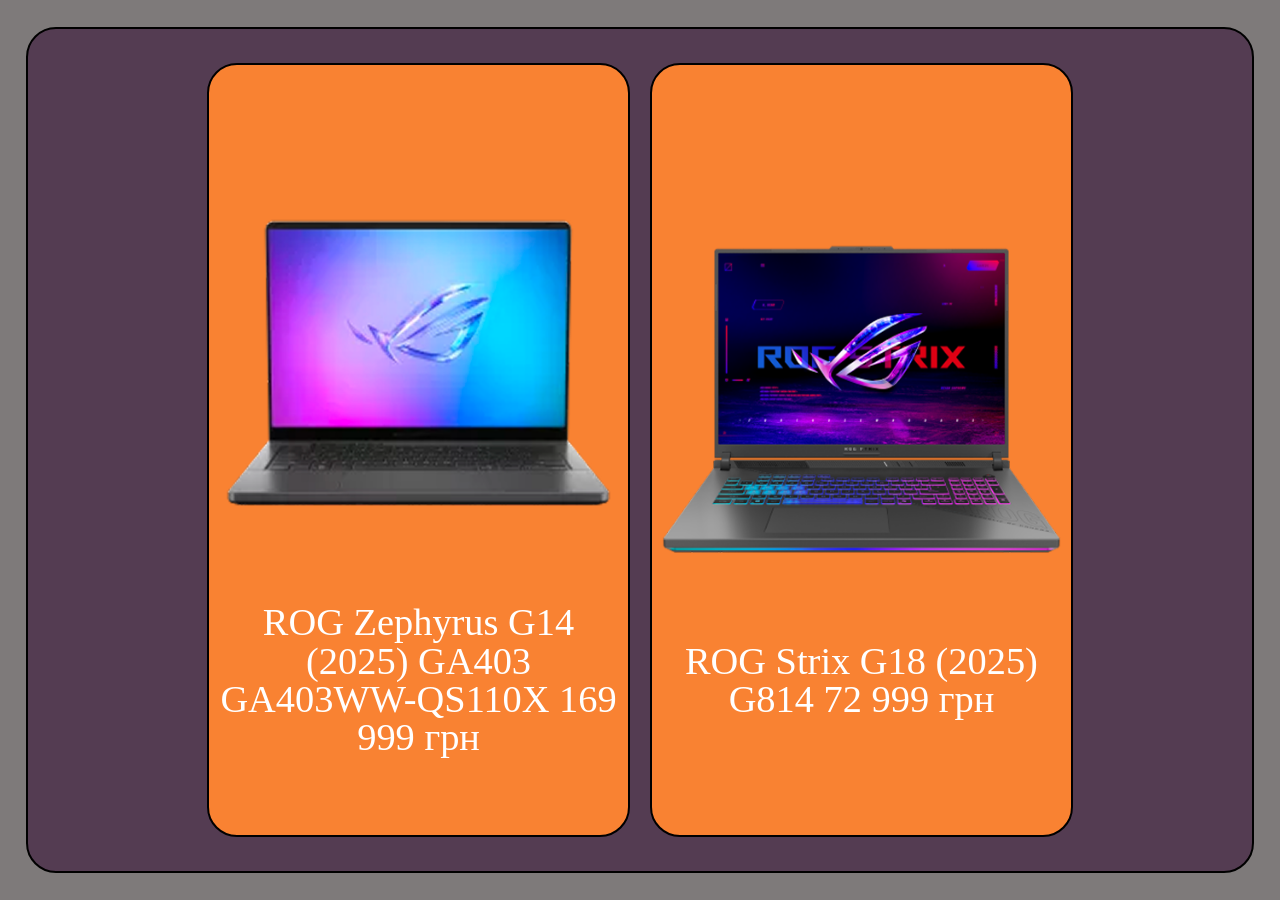
<file: base.html>
<html lang="en">
    <head>
        <meta charset="UTF-8">
        <meta name="viewport" content="width=device-width, initial-scale=1.0">
        <title>Document</title>
        <link rel="stylesheet" href="base.css">
    </head>
    <body>
        <main>
            <div>
                <img src="images/image 1.png" alt="">
                <p>ROG Zephyrus G14 (2025) GA403 GA403WW-QS110X 169 999 грн</p>
            </div>
            <div>
                <img src="images/image 2.png" alt="">
                <p>ROG Strix G18 (2025) G814 72 999 грн</p>
            </div>
        </main>
    </body>
</html>
</file>
<file: base.css>
* {
    margin: 0;
    padding: 0;
    box-sizing: border-box;
    text-decoration: none;
}

body, main, main div {
    display: flex;
    justify-content: center;
    align-items: center;
}

body {
    flex-direction: column;

    background: rgba(126, 122, 122, 1);

    height: 100vh;
    width: 100vw;

    border-radius: 30px;
}

main {
    flex-direction: row;

    gap: 1.6vw;

    width: 96vw;
    height: 94vh;

    background: rgba(84, 60, 82, 1);

    border: 2px solid rgba(0, 0, 0, 1);
    border-radius: 30px;
}

main div{
    flex-direction: column;

    gap: 10px;

    width: 33vw;
    height: 86vh;

    background: rgba(249, 130, 50, 1); 

    border-radius: 30px;
    border: 2px solid rgba(0, 0, 0, 1)
}

main div img{
    width: 33vw;
    height: 50vh;
    opacity: 1;
}

main div p{
    color: rgba(255, 255, 255, 1);

    font-family: Inter;
    font-weight: 400px;
    font-style: Regular;
    font-size: 3vw;

    line-height: 100%;
    letter-spacing: 0%;
    text-align: center;
}
</file>
